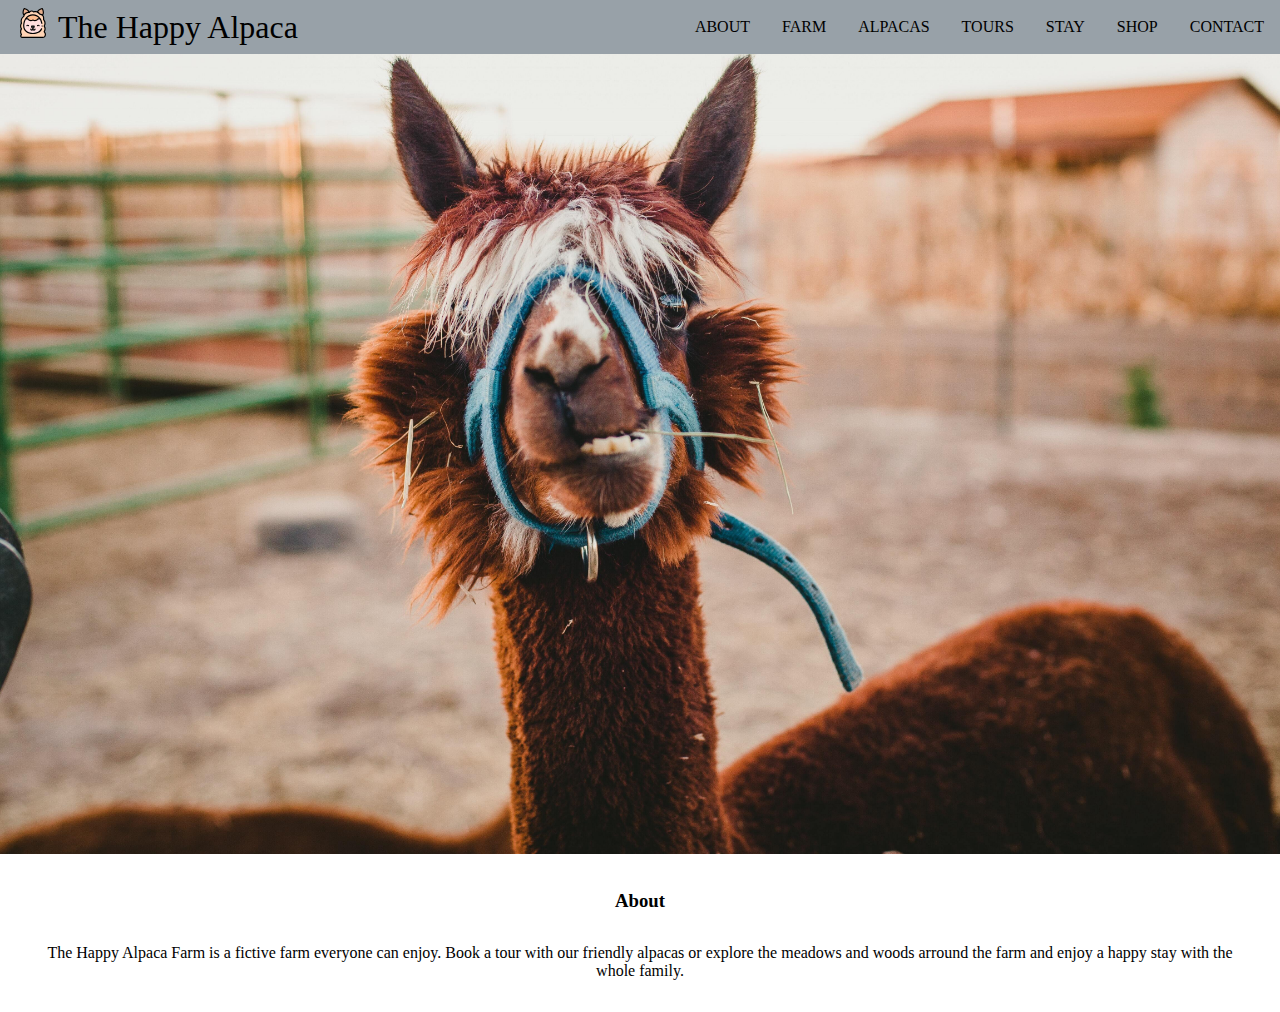
<file: navbar.html>
<!DOCTYPE html>
<html lang="en">

<head>
    <meta charset="UTF-8">
    <meta name="viewport" content="width=device-width, initial-scale=1.0">
    <link rel="stylesheet" href="./styles/navbar.css">
    <script src="./script/script.js" defer></script>
    <title>The Happy Alpaca</title>
</head>

<body>
    <!-- navbar -->
    <nav class="navbar">
        <div class="brand-title"><img src="./UIB-project-alpaca-main/images/logo/alpaca.svg" alt="logo" class="logo">The
            Happy Alpaca</div>
        <a href="#" class="toggle-button">
            <span class="bar"></span>
            <span class="bar"></span>
            <span class="bar"></span>
        </a>
        <div class="navbar-links">
            <ul>
                <li><a href="#">about</a></li>
                <li><a href="#">farm</a></li>
                <li><a href="#">alpacas</a></li>
                <li><a href="#">tours</a></li>
                <li><a href="#">stay</a></li>
                <li><a href="#">shop</a></li>
                <li><a href="#">contact</a></li>
            </ul>
        </div>
    </nav>

    <!-- Hero -->
    <div><img src="./UIB-project-alpaca-main/images/Hero/contrast-alpaca.jpg" alt="hero" class="hero"></div>
    <div class="about">
        <h3>About</h3>
        <p>The Happy Alpaca Farm is a fictive farm everyone can enjoy. Book a tour with our friendly alpacas or explore
            the meadows and woods arround the farm and enjoy a happy stay with the whole family.</p>

    </div>
</body>

</html>
</file>
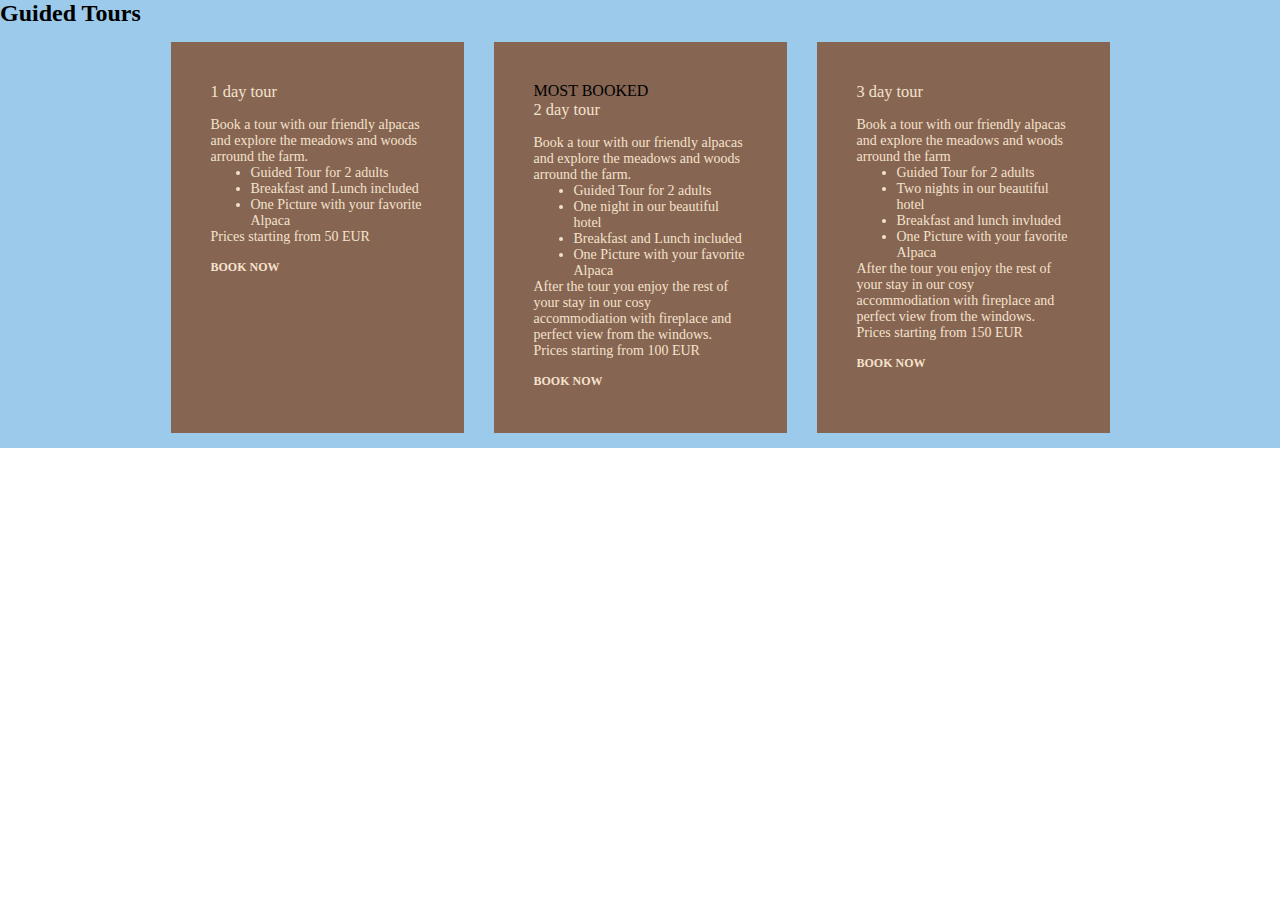
<file: html-parts/guided-tours.html>
<!DOCTYPE html>
<html lang="en">

<head>
    <meta charset="UTF-8">
    <meta name="viewport" content="width=device-width, initial-scale=1.0">
    <link rel="stylesheet" href="/styles/guided-tours.css">
    <title>Document</title>
</head>

<body>
    <section class="guided-tours">
        <h2 class="tour-card-headline">Guided Tours</h2>
        <div class="card-wrap">
            <div class="card-item">
                <div class="card-content">
                    <div class="card-body">
                        <h3>1 day tour</h3>
                        <p>
                            Book a tour with our friendly alpacas and explore the meadows and
                            woods arround the farm.</p>

                        <ul>
                            <li>Guided Tour for 2 adults</li>
                            <li>Breakfast and Lunch included</li>
                            <li>One Picture with your favorite Alpaca</li>
                        </ul>
                        <p>
                            Prices starting from 50 EUR </p>

                    </div>
                    <div class="card-footer">
                        <a href="#" class="card-link"><span>book now</span></a>
                    </div>
                </div>
            </div>

            <div class="card-item">
                <div class="card-content">
                    <span class="tour-card-sticker">MOST BOOKED</span>
                    <div class="card-body">
                        <h3>2 day tour</h3>
                        <p>
                            Book a tour with our friendly alpacas and explore the meadows and
                            woods arround the farm. </p>

                        <ul>
                            <li>Guided Tour for 2 adults</li>
                            <li>One night in our beautiful hotel</li>
                            <li>Breakfast and Lunch included</li>
                            <li>One Picture with your favorite Alpaca</li>
                        </ul>
                        <p> After the tour you enjoy the rest of your stay in our cosy
                            accommodiation with fireplace and perfect view from the windows.</p>
                        <p> Prices starting from
                            100 EUR</p>

                    </div>
                    <div class="card-footer">
                        <a href="#" class="card-link"><span>book now</span></a>
                    </div>
                </div>
            </div>

            <div class="card-item">
                <div class="card-content">
                    <div class="card-body">
                        <h3>3 day tour</h3>
                        <p>
                            Book a tour with our friendly alpacas and explore the meadows and
                            woods arround the farm</p>

                        <ul>
                            <li>Guided Tour for 2 adults</li>
                            <li>Two nights in our beautiful hotel</li>
                            <li>Breakfast and lunch invluded</li>
                            <li>One Picture with your favorite Alpaca</li>
                        </ul>
                        <p> After the tour you enjoy the rest of your stay in our cosy
                            accommodiation with fireplace and perfect view from the windows.</p>

                        <p> Prices starting from 150 EUR</p>
                    </div>
                    <div class="card-footer">
                        <a href="#" class="card-link"><span>book now</span></a>
                    </div>
                </div>
            </div>
    </section>
</body>

</html>

<!-- <div class="card">
                    <a class="sticker" href="#">MOST BOOKED</a>
                    <h3 class="headline">2 day tour</h3>
                    <p class="card-content">
                        Book a tour with our friendly alpacas and explore the meadows and
                        woods arround the farm.
                    </p>
                    <ul class="card-content">
                        <li>Guided Tour for 2 adults</li>
                        <li>One night in our beautiful hotel</li>
                        <li>Breakfast and lunch included</li>
                        <li>One Picture with your favorite Alpaca</li>
                    </ul>
                    <p class="card-content">
                        After the tour you enjoy the rest of your stay in our cosy
                        accommodiation with fireplace and perfect view from the windows.
                    </p>
                    <p class="card-content">Prices starting from 100 EUR</p>
                    <a class="button" href="#">BOOK NOW</a>
                </div>

                <div class="card">
                    <h3 class="headline">3 day tour</h3>
                    <p class="card-content">
                        Book a tour with our friendly alpacas and explore the meadows and
                        woods arround the farm
                    </p>
                    <ul class="card-content">
                        <li>Guided Tour for 2 adults</li>
                        <li>Two nights in our beautiful hotel</li>
                        <li>Breakfast and lunch invluded</li>
                        <li>One Picture with your favorite Alpaca</li>
                    </ul>
                    <p class="card-content">
                        After the tour you enjoy the rest of your stay in our cosy
                        accommodiation with fireplace and perfect view from the windows.
                    </p>
                    <p class="card-content">Prices starting from 150 EUR</p>
                    <a class="button" href="#">BOOK NOW</a>
                </div> -->
</file>
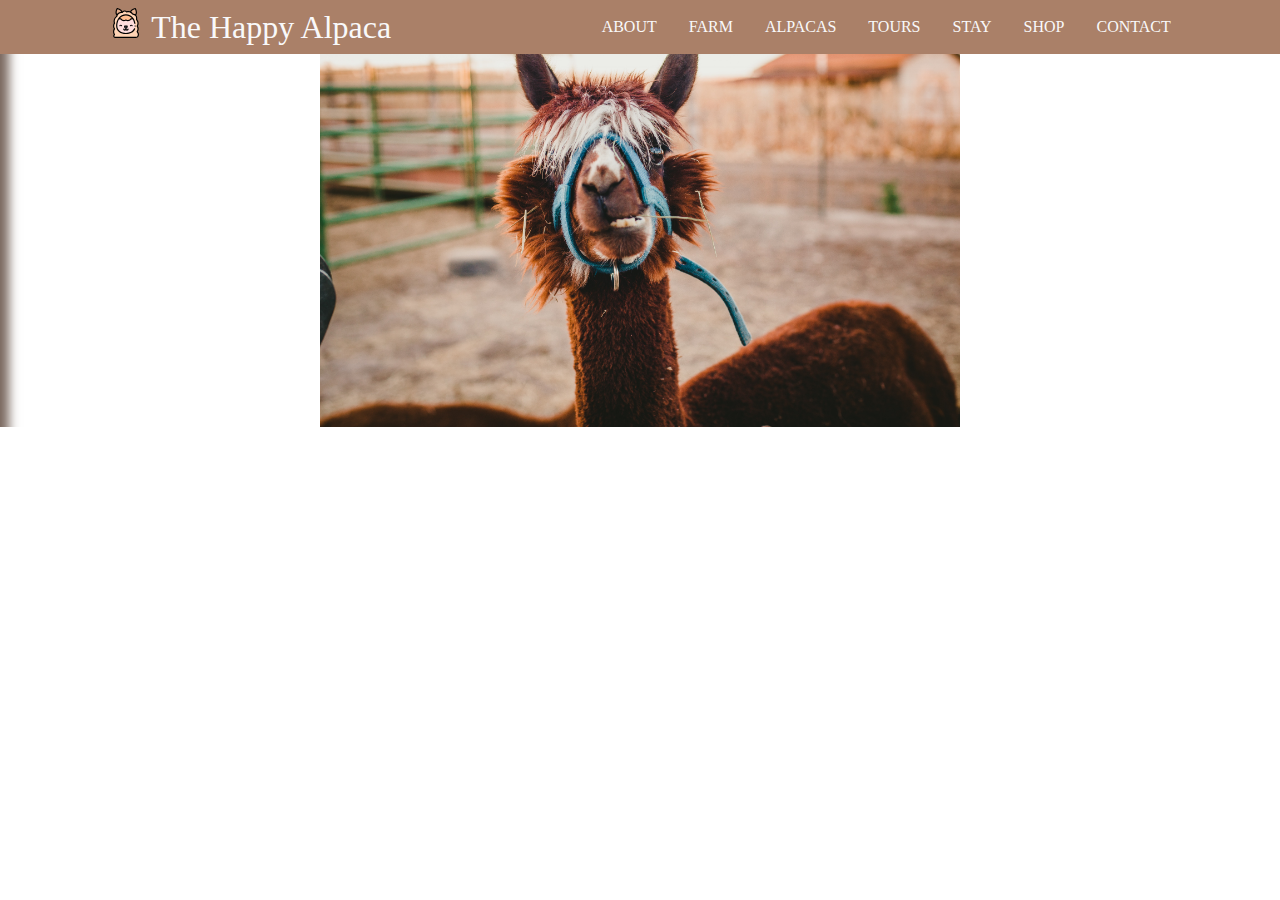
<file: html-parts/header-hero.html>
<!DOCTYPE html>
<html lang="en">

<head>
    <meta charset="UTF-8">
    <meta name="viewport" content="width=device-width, initial-scale=1.0">
    <link rel="stylesheet" href="/styles/header-hero.css">
    <title>Document</title>
</head>

<body>
    <header>
        <nav class="navbar">
            <div class="brand-title"><img src="/images/logo/alpaca.svg" alt="logo" class="logo">The
                Happy Alpaca</div>
            <a href="#" class="toggle-button">
                <span class="bar"></span>
                <span class="bar"></span>
                <span class="bar"></span>
            </a>
            <div class="navbar-links">
                <ul>
                    <li><a href="#">about</a></li>
                    <li><a href="#">farm</a></li>
                    <li><a href="#">alpacas</a></li>
                    <li><a href="#">tours</a></li>
                    <li><a href="#">stay</a></li>
                    <li><a href="#">shop</a></li>
                    <li><a href="#">contact</a></li>
                </ul>
            </div>
        </nav>
    </header>
    <section class="hero-image-post-wrap">
        <div class="hero-image-item">

            <div class="hero-image-item-wrap">
                <div class="hero-image-wrapper">
                    <img src="/images/extra-images/contrast-alpaca.jpg" alt="hero" class="hero">
                </div>
                <div class="hero-image-text-wrapper">
                    <h3>About</h3>
                    <p>The Happy Alpaca Farm is a fictive farm everyone can enjoy. Book a tour with our friendly alpacas
                        or explore
                        the meadows and woods arround the farm and enjoy a happy stay with the whole family.</p>
                </div>
                <div class="hero-image-overlay"></div>
            </div>
        </div>
    </section>
</body>

</html>
<!-- <div class="hero">
        <img src="/images/extra-images/contrast-alpaca.jpg" alt="hero" class="hero">
    </div>
    <div class="about">
        <h3>About</h3>
        <p>The Happy Alpaca Farm is a fictive farm everyone can enjoy. Book a tour with our friendly alpacas or explore
            the meadows and woods arround the farm and enjoy a happy stay with the whole family.</p>

    </div> -->
</file>
<file: styles/navbar.css>
*{
    box-sizing: border-box;
    margin: 0;
    padding: 0;
}
.logo{
    height: 30px;
    width: 50px;
   
}
/* desktop */
.navbar{
    display: flex;
    width: 100%;
    justify-content: space-between;
    align-items: center;
    /* flex-direction: column; */
    background-color: #98a1a8;
    position: fixed;
}
.brand-title{
    font-size: 2rem; 
    margin: .5rem;
}
.navbar-links ul{
    margin: 0;
    padding: 0;
    display: flex;
    /* flex-direction: column; */
    /* text-align: center; */

}
.navbar-links li{
    list-style: none;
}
.navbar-links li a{
    text-decoration: none;
    color: black;
    padding: 1rem;
    text-transform: uppercase;
    display: block;
}
.navbar-links li:hover {
    background-color: rgb(194, 194, 194);
}
.toggle-button{
    position: absolute;
    top: .75rem;
    right: 1rem;
    display: none;
    flex-direction: column;
    justify-content: space-between;
    width: 30px;
    height: 21px;
}
.toggle-button .bar {
    height: 3px;
    width: 100%;
    background-color: white;
    border-radius: 10px;
}
/* tablet and mobile */
@media only screen and (max-width:930px){
    .toggle-button{
        display: flex;
    }
    .navbar-links{
        display: none;
        width: 100%;
    }
    .navbar{
        flex-direction: column;
        align-items: flex-start;
    }
    .navbar-links ul {
        width: 100%;
        flex-direction: column;
    }
    .navbar-links li{
        text-align: center;
    }
    .navbar-links li a{
        padding: .5rem 1rem;
    }
    .navbar-links.active{
        display: flex;
    }
}
.hero{
    width: 100%;
    height: auto;
    object-fit: cover;
}
.about{
    text-align: center;
    margin: 2rem;
}
.about h3 {
    margin-bottom: 2rem;
}
</file>
<file: styles/guided-tours.css>
/* GENERAL */

/* i know the style looks super ugly now, but i had not much ideas, will work oi it more. */
@import "colors.css";
html,
body {
  box-sizing: border-box;
  margin: 0;
  padding: 0;
}
* {
  margin: 0;
  box-sizing: border-box;
}

/* GUIDED TOURS CARDS */
.guided-tours {
  background: var(--color-accent-tint-blue-4);
}
.card-wrap {
  max-width: 1120px;
  margin: 0 auto;
  display: flex;
  justify-content: center;
  flex-wrap: wrap;
  align-content: space-around;
  align-items: stretch;
}
.card-item {
  width: 323px;
  padding: 15px;
  display: flex;
  padding: 15px;
  cursor: pointer;
}
.card-item * {
  transition: 0.3s linear;
}
.card-content {
  background: var(--color-primary-tint-orange-8);
  padding: 40px;
  /* padding: 2em; */
}

.card-body {
  color: #f5e2cd;
  font-size: 14px;
}
.card-body h3 {
  font-weight: 500;
  margin-bottom: 15px;
  transition-delay: 0.05s;
}
.card-body p {
  transition-delay: 0.1s;
}
.card-footer {
  padding-top: 15px;
}
.card-link {
  text-decoration: none;
  display: inline-block;
  overflow: hidden;
  position: relative;
  padding-right: 30px;
  font-size: 12px;
  text-transform: uppercase;
  font-weight: 600;
  color: #f5e2cd;
}

/* CARD STICKER */

/* .tour-card-sticker {
  background-color: #efccb8;
  text-align: center;
  padding: 5px 50px;
  cursor: pointer;
} */

/* MEDIA@ */

/* @media (min-width: 768px) {
  .card-item {
    flex-basis: 50%;
    flex-shrink: 0;
  }
}
@media (min-width: 960px) {
  .card-item {
    flex-basis: 33.333333333%;
  }
} */


/* .button {
  background-color: #97886b;
  color: black;
  border-radius: 5px;
  text-decoration: none;
  font-weight: bold;
  height: 40px;
  line-height: 40px;
  text-align: center;
  margin: auto 20px;
  display: block;
  max-width: 400px;
}

.sticker {
  background-color: black;
  color: white;
  font-size: 8px;
  text-decoration: none;
  padding: 5px 10px;
}

.card {
  background-color: grey;
  box-shadow: 0px 0px 5px rgba(0, 0, 0, 0.25);
  border-radius: 5px;
  max-width: 350px;
  height: 400px;
  margin: 10px;
  display: flex;
  flex-direction: column;
} */
</file>
<file: styles/header-hero.css>
@import "colors.css";

html,
body {
  box-sizing: border-box;
  margin: 0;
  padding: 0;
}


/* navbar */
.logo {
  height: 30px;
  width: 50px;
}

/* desktop */
.navbar {
  display: flex;
  width: 100%;
  justify-content: space-around;
  align-items: center;
  /* flex-direction: column; */
  /* background-color: #98a1a8; */
  color: var(--color-gray-tint-gray-0);
  background-color: var(--color-primary-tint-orange-7);
  text-shadow: 2px var(--color-gray-tint-gray-6);
  position: fixed;
  z-index: 100;
}
.brand-title {
  font-size: 2rem;
  margin: 0.5rem;
}
.navbar-links ul {
  margin: 0;
  padding: 0;
  display: flex;
  /* flex-direction: column; */
  /* text-align: center; */
}
.navbar-links li {
  list-style: none;
}
.navbar-links li a {
  text-decoration: none;
  color: var(--color-gray-tint-gray-0);
  padding: 1rem;
  text-transform: uppercase;
  display: block;
}
.navbar-links li:hover {
  background-color: rgb(194, 194, 194);
}
.toggle-button {
  position: absolute;
  top: 0.75rem;
  right: 1rem;
  display: none;
  flex-direction: column;
  justify-content: space-between;
  width: 30px;
  height: 21px;
}
.toggle-button .bar {
  height: 3px;
  width: 100%;
  background-color: white;
  border-radius: 10px;
}
/* end of navbar */

/* HERO IMAGE PART */

.hero-image-item-wrap {
  overflow: hidden;
  position: relative;
}

.hero-image-wrapper img {
  display: block;
  width: 50%;
  margin: 0 auto;
  /* height: 300px; */
  object-fit: cover;
}

.hero-image-text-wrapper {
  position: absolute;
  display: flex;
  justify-content: center;
  flex-direction: column;
  height: 100%;
  top: 0;
  left: 0;
  z-index: 10;
  width: 100%;
  padding: 20px;
  color: #f9ebe3;
  background-color: #004170ea;
  box-shadow: 17px 7px 10px -8px rgba(91, 69, 58, 0.81);
  transform: translate3d(-100%, 0, 0);
  transition: transform 0.5s cubic-bezier(0.33, 0.02, 0, 0.93);
  font-size: 18px;
}
.hero-image-text-wrapper h3 {
  text-align: center;
  text-transform: uppercase;
}
.hero-image-text-wrapper p {
  text-align: center;
  margin: 1rem;
}

.hero-image-item:hover .hero-image-text-wrapper,
.hero-image-overlay:hover {
  transform: translate3d(0, 0, 0);
  transition: transform 0.5s cubic-bezier(0.33, 0.02, 0, 0.93) 0.3s;
}

.hero-image-overlay {
  position: absolute;
  width: 100%;
  height: 100%;
  top: 0;
  left: 0;
  z-index: 5;
  transform: translate3d(-100%, 0, 0);
  transition: transform 0.4s cubic-bezier(0.33, 0.02, 0, 0.93) 0.2s;
}
/* END OF HERE IS HERE */

/* MEDIA */
@media only screen and (max-width: 930px) {
  .toggle-button {
    display: flex;
  }
  .navbar-links {
    display: none;
    width: 100%;
  }
  .navbar {
    flex-direction: column;
    align-items: flex-start;
  }
  .navbar-links ul {
    width: 100%;
    flex-direction: column;
  }
  .navbar-links li {
    text-align: center;
  }
  .navbar-links li a {
    padding: 0.5rem 1rem;
  }
  .navbar-links.active {
    display: flex;
  }
 
}
/* .hero {
  width: 100%;
  height: auto;
  object-fit: cover;
}
.about {
  text-align: center;
  margin: 2rem;
}
.about h3 {
  margin-bottom: 2rem;
}
* {
  box-sizing: border-box;
  margin: 0;
  padding: 0;
} */
</file>
